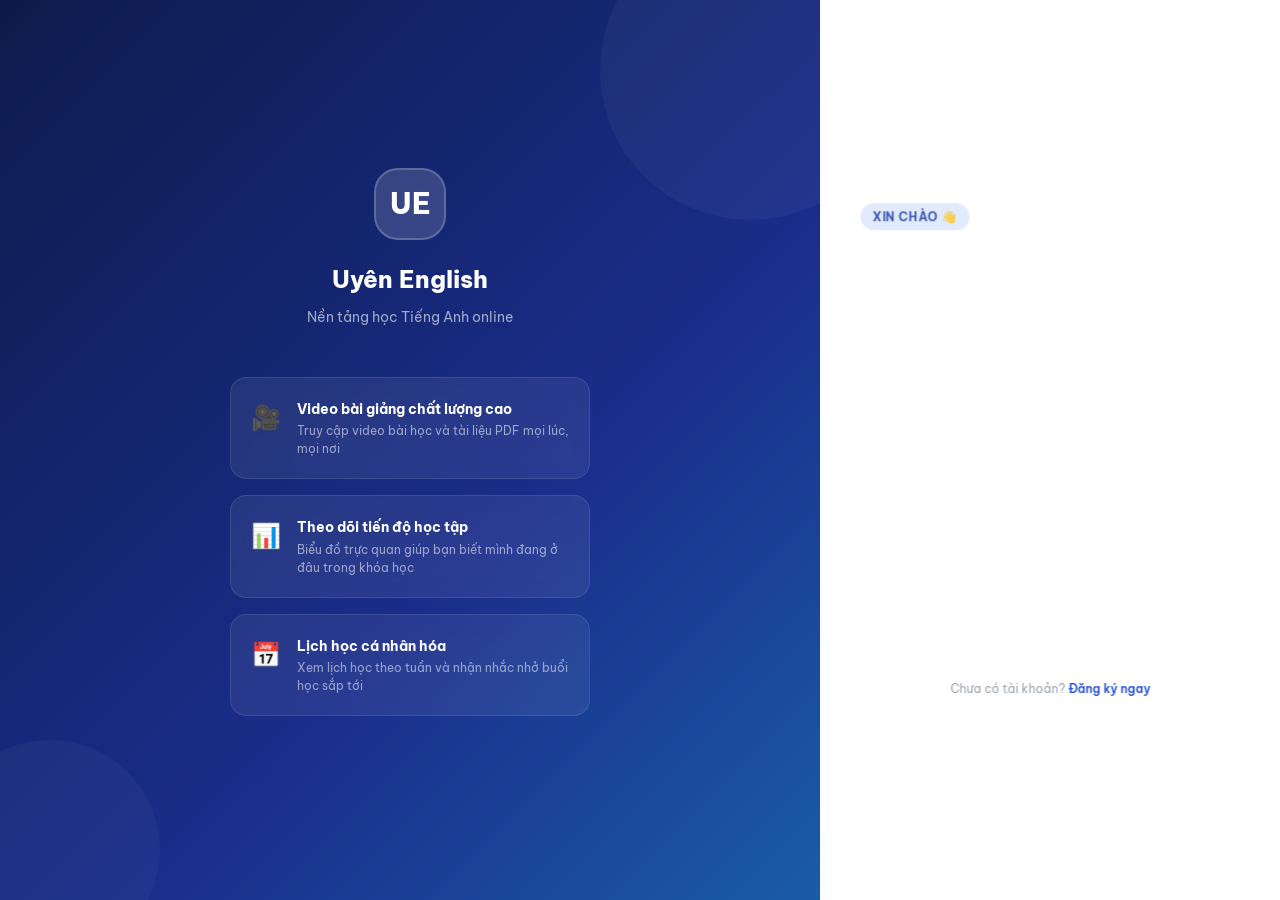
<file: course.html>
<!DOCTYPE html>
<html lang="vi">
<head>
  <meta charset="UTF-8" />
  <meta name="viewport" content="width=device-width, initial-scale=1.0" />
  <title>Khóa Học – Uyên English</title>
  <link rel="icon" type="image/svg+xml" href="favicon.svg" />
  <meta name="description" content="Chi tiết lộ trình học tập, tài liệu và video bài giảng." />
  <link rel="stylesheet" href="css/common.css" />
  <link rel="stylesheet" href="css/course.css" />
  <link rel="stylesheet" href="css/enhancements.css" />
  <!-- GSAP CDN -->
  <script src="https://cdn.jsdelivr.net/npm/gsap@3.12.5/dist/gsap.min.js"></script>
</head>
<body>

<div class="app-layout" style="height:100vh;overflow:hidden">

  <!-- ── App Sidebar (Main Nav) ─────────────────────────────── -->
  <aside class="sidebar" id="mainSidebar">
    <div class="sidebar-logo">
      <div class="sidebar-logo-icon">UE</div>
      <div class="sidebar-logo-text">
        <span class="brand-name">Uyên English</span>
        <span class="brand-sub">Học Tiếng Anh Online</span>
      </div>
    </div>

    <nav class="sidebar-nav">
      <div class="nav-section-title">Chính</div>
      <a href="dashboard.html" class="nav-item">
        <svg viewBox="0 0 24 24" fill="none" stroke="currentColor"><path d="M3 9l9-7 9 7v11a2 2 0 01-2 2H5a2 2 0 01-2-2z"/><polyline points="9 22 9 12 15 12 15 22"/></svg>
        Trang chủ
      </a>
      <a href="course.html" class="nav-item active">
        <svg viewBox="0 0 24 24" fill="none" stroke="currentColor"><path d="M2 3h6a4 4 0 014 4v14a3 3 0 00-3-3H2z"/><path d="M22 3h-6a4 4 0 00-4 4v14a3 3 0 013-3h7z"/></svg>
        Khóa học của tôi
      </a>
    </nav>

    <div class="sidebar-footer">
      <div class="user-card">
        <div class="user-avatar" id="sidebarAvatar">?</div>
        <div class="user-info">
          <div class="user-name" id="sidebarName">Học viên</div>
          <div class="user-role" id="sidebarRole">Đang học</div>
        </div>
      </div>
      <button class="nav-item" id="logoutBtn" style="width:100%;margin-top:var(--space-2);color:rgba(255,80,80,.7)">
        <svg viewBox="0 0 24 24" fill="none" stroke="currentColor"><path d="M9 21H5a2 2 0 01-2-2V5a2 2 0 012-2h4"/><polyline points="16 17 21 12 16 7"/><line x1="21" y1="12" x2="9" y2="12"/></svg>
        Đăng xuất
      </button>
    </div>
  </aside>

  <!-- ── Main Content ──────────────────────────────────────── -->
  <div class="main-content" style="overflow:hidden">

    <!-- Top progress bar -->
    <div class="course-progress-bar" id="courseProgressBar">
      <div class="course-title-bar" id="courseNameBar">Đang tải...</div>
      <div class="course-progress-wrap">
        <div class="course-pct-text" id="coursePctText">0%</div>
        <div class="progress-bar"><div class="progress-fill" id="courseProgressFill" style="width:0%"></div></div>
      </div>
      <button class="btn btn-outline btn-sm" onclick="window.location.href='dashboard.html'">← Quay lại</button>
    </div>

    <!-- Course Layout -->
    <div class="course-layout" style="height:calc(100vh - 60px - 56px)">

      <!-- ── Course TOC Sidebar ──────────────────────────── -->
      <div class="course-sidebar" id="courseSidebar">
        <div class="course-sidebar-header">
          <div class="course-sidebar-title" id="tocTitle">Mục lục khóa học</div>
          <div class="sidebar-progress-info">
            <span id="tocDone">0 / 0 bài</span>
            <span class="sidebar-progress-pct" id="tocPct">0%</span>
          </div>
          <div class="progress-bar" style="height:4px">
            <div class="progress-fill" id="tocProgressFill" style="width:0%"></div>
          </div>
        </div>
        <div class="course-toc" id="courseToc">
          <!-- injected by JS -->
        </div>
      </div>

      <!-- ── Content Area ───────────────────────────────── -->
      <div class="course-content-area" id="contentArea">
        <!-- Topbar -->
        <div class="topbar" style="position:sticky;top:0;z-index:50">
          <button class="topbar-btn" id="tocToggle" aria-label="Toggle TOC">
            <svg viewBox="0 0 24 24" fill="none" stroke="currentColor" stroke-width="2"><line x1="3" y1="6" x2="21" y2="6"/><line x1="3" y1="12" x2="21" y2="12"/><line x1="3" y1="18" x2="21" y2="18"/></svg>
          </button>
          <div class="topbar-title" id="currentFileTitle">Chọn bài học để bắt đầu</div>
          <div class="topbar-actions">
            <button class="topbar-btn" id="prevBtn" title="Bài trước">
              <svg viewBox="0 0 24 24" fill="none" stroke="currentColor" stroke-width="2"><polyline points="15 18 9 12 15 6"/></svg>
            </button>
            <button class="topbar-btn" id="nextBtn" title="Bài tiếp">
              <svg viewBox="0 0 24 24" fill="none" stroke="currentColor" stroke-width="2"><polyline points="9 18 15 12 9 6"/></svg>
            </button>
          </div>
        </div>

        <!-- Content Panel -->
        <div class="content-panel" id="contentPanel" style="padding: 0; display: flex; flex-direction: column; overflow: hidden; height: 100%;">

          <!-- Welcome screen (default) -->
          <div class="welcome-screen" id="welcomeScreen" style="display:block; padding:0; height:100%; text-align:left; overflow-y:auto; background:#fff">
            
            <!-- Banner -->
            <div style="width:100%; height: 260px; background: url('https://images.unsplash.com/photo-1522202176988-66273c2fd55f?ixlib=rb-4.0.3&auto=format&fit=crop&w=1600&q=80') center/cover; position: relative;">
               <div style="position: absolute; inset:0; background: linear-gradient(to top, rgba(0,0,0,0.85) 0%, transparent 100%);"></div>
               <div style="position: absolute; bottom: 0; left: 0; padding: var(--space-6) var(--space-10);">
                  <div class="welcome-title" id="welcomeTitle" style="color: white; text-align: left; margin: 0; font-size: 2rem; letter-spacing: -0.02em;">Đang tải...</div>
                  <p class="welcome-desc" id="welcomeDesc" style="color: rgba(255,255,255,0.85); text-align: left; margin-top: var(--space-2); max-width: 600px; font-size: var(--font-size-sm); line-height: 1.5;"></p>
               </div>
            </div>

            <div style="max-width:1200px; margin: 0 auto; padding: 0 var(--space-10);">
                <!-- Content -->
                <div style="padding: var(--space-6) 0 var(--space-12);">
                  <div class="lesson-list-title" style="text-align: left; display: flex; justify-content: space-between; align-items: center;">
                    <span style="font-size: 1.15rem; font-weight: 800; color: var(--gray-900);">Danh sách bài học</span>
                    <span class="lesson-count-badge" id="totalBadge" style="background: #e0e7ff; color: #3730a3; padding: 6px 14px; border-radius: 20px; font-weight: 700; font-size: 0.75rem;">0 bài</span>
                  </div>
                  <div id="flatLessonList"></div>
                </div>
            </div>
          </div>

          <!-- Active content (hidden until file selected) -->
          <div id="activeContent" style="display:none; padding: var(--space-6) var(--space-8); height: 100%; overflow-y: auto;">
            <div class="file-info-card" id="fileInfoCard">
              <div class="file-info-left">
                <div class="file-info-icon" id="fileInfoIcon"></div>
                <div>
                  <div class="file-info-title" id="fileInfoTitle"></div>
                  <div class="file-info-meta" id="fileInfoMeta"></div>
                </div>
              </div>
              <div style="display:flex;gap:var(--space-3)">
                <span class="badge badge-green" id="completedBadge" style="display:none">✅ Đã hoàn thành</span>
                <a id="driveOpenBtn" href="#" target="_blank" class="btn btn-outline btn-sm">Mở Google Drive ↗</a>
              </div>
            </div>

            <!-- Video viewer -->
            <div class="media-viewer" id="videoViewer" style="display:none">
              <div class="media-viewer-placeholder" id="videoPlaceholder">
                <div class="placeholder-icon">▶️</div>
                <div class="placeholder-text">Nhấn vào bài học để xem video</div>
              </div>
              <iframe
                id="videoFrame"
                allowfullscreen
                allow="autoplay; encrypted-media"
                style="display:none"
              ></iframe>
            </div>

            <!-- PDF viewer -->
            <div class="pdf-viewer" id="pdfViewer" style="display:none">
              <iframe id="pdfFrame" allowfullscreen></iframe>
            </div>

            <!-- Lesson nav -->
            <div class="lesson-nav">
              <button class="btn btn-outline" id="prevFileBtn">← Bài trước</button>
              <div class="lesson-nav-current" id="lessonNavCurrent"></div>
              <button class="btn btn-primary" id="nextFileBtn">Bài tiếp →</button>
            </div>
          </div>

        </div><!-- end content-panel -->
      </div><!-- end course-content-area -->

    </div><!-- end course-layout -->
  </div><!-- end main-content -->
</div><!-- end app-layout -->

<!-- Toast -->
<div class="toast-container" id="toastContainer"></div>

<script>
// ============================================================
//  course.js – inline
//  Reads course structure directly from course-data.json
// ============================================================

// ── Auth Guard ────────────────────────────────────────────────
const rawUser = localStorage.getItem('ue_user') || sessionStorage.getItem('ue_user');
if (!rawUser) { window.location.href = 'login.html'; }
const currentUser = JSON.parse(rawUser);

const avt = currentUser.avatar || currentUser.name.charAt(0);
if (avt.includes('.jpg') || avt.includes('.png')) {
  document.getElementById('sidebarAvatar').innerHTML = `<img src="${avt}" style="width:100%;height:100%;object-fit:cover;object-position:top;border-radius:50%">`;
  document.getElementById('sidebarAvatar').style.background = 'transparent';
} else {
  document.getElementById('sidebarAvatar').textContent = avt;
}
document.getElementById('sidebarName').textContent = currentUser.name;
document.getElementById('sidebarRole').textContent =
  currentUser.role === 'admin' ? '👑 Admin' : '🎓 Học viên';

document.getElementById('logoutBtn').addEventListener('click', () => {
  localStorage.removeItem('ue_user');
  sessionStorage.removeItem('ue_user');
  window.location.href = 'login.html';
});

// ── State ─────────────────────────────────────────────────────
let courseData = null;
let allFiles   = [];   // flat list of all files in order
let currentFileIndex = -1;
let completedSet = new Set();
const COURSE_ID = new URLSearchParams(location.search).get('id') || 'english-basic';
const PROGRESS_KEY = `ue_progress_${COURSE_ID}`;

// ── Load & Render ─────────────────────────────────────────────
async function loadCourseData() {
  let allCourses = [];
  
  if (currentUser.role === 'admin') {
    try {
      const usersRes = await fetch('data/users.json');
      const usersData = await usersRes.json();
      const students = usersData.users.filter(u => u.role !== 'admin');
      
      for (const student of students) {
        try {
          const res = await fetch(`data/course-data-${student.id}.json`);
          const studentCourses = await res.json();
          allCourses = allCourses.concat(studentCourses);
        } catch(e) {}
      }
    } catch(err) {}
  } else {
    try {
      const res = await fetch(`data/course-data-${currentUser.id}.json`);
      allCourses = await res.json();
    } catch (err) {
      console.warn('Local fetch failed, using fallback data:', err);
    }
  }

  try {
    courseData = allCourses.find(c => c.course_id === COURSE_ID);

    if (!courseData) {
      document.getElementById('welcomeTitle').textContent = 'Không tìm thấy khóa học';
      document.getElementById('welcomeDesc').textContent = 'ID khóa học không hợp lệ.';
      return;
    }

    // Load progress
    completedSet = new Set(JSON.parse(localStorage.getItem(PROGRESS_KEY) || '[]'));

    // Build flat file list
    allFiles = [];
    courseData.weeks.forEach((w, wi) => {
      w.sessions.forEach((s, si) => {
        s.files.forEach((f, fi) => {
          allFiles.push({ ...f, weekIndex: wi, sessionIndex: si, fileIndex: fi,
                          weekName: w.name, sessionName: s.name });
        });
      });
    });

    // Update top bar
    document.getElementById('courseNameBar').textContent = courseData.title;
    document.getElementById('welcomeTitle').textContent = courseData.title;
    document.getElementById('welcomeDesc').textContent =
      `${courseData.subtitle} · Chọn bài học bên trái để bắt đầu.`;
    document.getElementById('totalBadge').textContent = `${allFiles.length} bài`;

    // Render TOC
    renderTOC();
    updateProgress();
    renderFlatList();

  } catch (err) {
    console.error('Failed to load course:', err);
    document.getElementById('welcomeTitle').textContent = 'Lỗi tải dữ liệu';
    document.getElementById('welcomeDesc').textContent = 'Không thể đọc file course-data.json. Hãy kiểm tra lại.';
  }
}

// ── Render TOC ────────────────────────────────────────────────
function renderTOC() {
  const toc = document.getElementById('courseToc');
  toc.innerHTML = '';
  document.getElementById('tocTitle').textContent = courseData.title;

  let fileGlobalIdx = 0;

  courseData.weeks.forEach((week, wi) => {
    const weekCompleted = week.sessions.every(s =>
      s.files.every(f => completedSet.has(f.file_id))
    );

    const weekEl = document.createElement('div');
    weekEl.className = 'week-group';

    const weekHeader = document.createElement('div');
    weekHeader.className = 'week-header';
    weekHeader.dataset.weekIndex = wi;

    const totalInWeek = week.sessions.reduce((s, ss) => s + ss.files.length, 0);
    const doneInWeek  = week.sessions.reduce((s, ss) =>
      s + ss.files.filter(f => completedSet.has(f.file_id)).length, 0);

    weekHeader.innerHTML = `
      <svg class="week-chevron open" viewBox="0 0 24 24" fill="none" stroke="currentColor" stroke-width="2.5"><polyline points="9 18 15 12 9 6"/></svg>
      <span class="week-header-title">${week.name}</span>
      <span class="week-count">${doneInWeek}/${totalInWeek}</span>
    `;

    const weekBody = document.createElement('div');
    weekBody.className = 'week-body';
    weekBody.id = `week-body-${wi}`;

    weekHeader.addEventListener('click', () => {
      const chevron = weekHeader.querySelector('.week-chevron');
      const isOpen = chevron.classList.contains('open');
      weekBody.style.maxHeight = isOpen ? '0' : weekBody.scrollHeight + 'px';
      chevron.classList.toggle('open', !isOpen);
    });

    week.sessions.forEach((session, si) => {
      const sessionEl = document.createElement('div');
      sessionEl.className = 'session-group';

      const sessCompleted = session.files.every(f => completedSet.has(f.file_id));

      const sessHeader = document.createElement('div');
      sessHeader.className = 'session-header';
      sessHeader.innerHTML = `
        <svg class="session-chevron open" viewBox="0 0 24 24" fill="none" stroke="currentColor" stroke-width="2.5"><polyline points="9 18 15 12 9 6"/></svg>
        <span class="session-icon">📋</span>
        <span class="session-header-title">${session.name}</span>
      `;

      const sessBody = document.createElement('div');
      sessBody.className = 'session-body';
      sessBody.id = `sess-body-${wi}-${si}`;

      sessHeader.addEventListener('click', () => {
        const chevron = sessHeader.querySelector('.session-chevron');
        const isOpen = chevron.classList.contains('open');
        sessBody.style.maxHeight = isOpen ? '0' : sessBody.scrollHeight + 'px';
        chevron.classList.toggle('open', !isOpen);
      });

      session.files.forEach((file, fi) => {
        const gIdx = fileGlobalIdx++;
        const isDone = completedSet.has(file.file_id);

        const fileEl = document.createElement('div');
        fileEl.className = 'file-item';
        fileEl.dataset.globalIndex = gIdx;
        fileEl.id = `file-item-${file.file_id}`;

        const typeInfo = getFileTypeInfo(file.type);

        fileEl.innerHTML = `
          <div class="file-type-icon file-type-${file.type}" title="${typeInfo.label}">${typeInfo.icon}</div>
          <div class="file-info">
            <div class="file-name">${file.name}</div>
            <div class="file-meta">${typeInfo.label}${file.size ? ' · ' + file.size : ''}</div>
          </div>
          <div class="file-status ${isDone ? 'completed' : 'pending'}" id="status-${file.file_id}"></div>
        `;

        fileEl.addEventListener('click', () => openFile(gIdx));
        sessBody.appendChild(fileEl);
      });

      sessHeader.click; // expanded by default
      sessionEl.appendChild(sessHeader);
      sessionEl.appendChild(sessBody);
      weekBody.appendChild(sessionEl);
    });

    // Open all by default – set max-height after appending
    weekEl.appendChild(weekHeader);
    weekEl.appendChild(weekBody);
    toc.appendChild(weekEl);

    // Init heights
    requestAnimationFrame(() => {
      weekBody.style.maxHeight = weekBody.scrollHeight + 'px';
      weekBody.querySelectorAll('.session-body').forEach(sb => {
        sb.style.maxHeight = sb.scrollHeight + 'px';
      });
    });
  });
}

function getFileTypeInfo(type) {
  switch(type) {
    case 'video': return { icon: '▶', label: 'Video bài giảng' };
    case 'pdf':   return { icon: '📄', label: 'Tài liệu PDF' };
    case 'doc':   return { icon: '📝', label: 'Tài liệu Word' };
    default:      return { icon: '📎', label: 'Tài liệu' };
  }
}

// ── Render Flat List on Welcome Screen ───────────────────────
function renderFlatList() {
  const container = document.getElementById('flatLessonList');
  container.innerHTML = '';
  container.style.cssText = `
    background: #fff;
    border-radius: var(--radius-xl);
    box-shadow: 0 4px 20px rgba(0,0,0,0.04);
    border: 1px solid var(--gray-200);
    overflow: hidden;
    margin-top: var(--space-6);
  `;

  courseData.weeks.forEach((w, wi) => {
    const weekEl = document.createElement('div');
    if (wi < courseData.weeks.length - 1) {
      weekEl.style.borderBottom = '1px solid var(--gray-100)';
    }

    const weekHeader = document.createElement('div');
    weekHeader.style.cssText = `
      background: #f8fafc;
      padding: var(--space-4) var(--space-5);
      font-size: var(--font-size-sm);
      font-weight: 700;
      color: var(--primary-700);
      text-transform: uppercase;
      letter-spacing: 0.02em;
      display: flex;
      align-items: center;
      gap: var(--space-3);
    `;
    weekHeader.innerHTML = `
      <svg viewBox="0 0 24 24" fill="none" stroke="currentColor" stroke-width="2.5" style="width:16px;height:16px;transform:rotate(90deg)"><polyline points="9 18 15 12 9 6"/></svg>
      ${w.name}
    `;

    const weekBody = document.createElement('div');
    weekBody.style.cssText = `padding: var(--space-5) var(--space-5); background: #fff;`;

    w.sessions.forEach((s, si) => {
      const sessEl = document.createElement('div');
      sessEl.style.cssText = `
        border: 1px solid var(--primary-100);
        border-radius: var(--radius-lg);
        margin-bottom: var(--space-4);
        overflow: hidden;
      `;
      if (si === w.sessions.length - 1) sessEl.style.marginBottom = '0';

      const sessHeader = document.createElement('div');
      sessHeader.style.cssText = `
        background: #f0f7ff;
        padding: var(--space-3) var(--space-4);
        font-size: var(--font-size-xs);
        font-weight: 700;
        color: var(--primary-800);
        display: flex;
        align-items: center;
        gap: var(--space-2);
        border-bottom: 1px solid var(--primary-100);
      `;
      sessHeader.innerHTML = `<span style="color:var(--primary-500);font-size:1.1rem;line-height:0">▾</span> ${s.name}`;

      const sessBody = document.createElement('div');
      sessBody.style.cssText = `padding: var(--space-2);`;

      s.files.forEach((f, fi) => {
        const globalIdx = allFiles.findIndex(af => af.file_id === f.file_id);
        const done = completedSet.has(f.file_id);
        const ti = getFileTypeInfo(f.type);

        const row = document.createElement('div');
        row.style.cssText = `
          display: flex;
          align-items: center;
          gap: var(--space-3);
          padding: var(--space-3) var(--space-4);
          border-radius: var(--radius-md);
          cursor: pointer;
          transition: all var(--transition-fast);
          margin-bottom: 2px;
        `;
        row.innerHTML = `
          <div style="width:20px;height:20px;border-radius:50%;flex-shrink:0;display:flex;align-items:center;justify-content:center;font-size:.7rem;
            ${done ? 'background:var(--success-500);color:#fff' : 'border:2px solid var(--gray-300);color:transparent'}">
            ${done ? '✓' : ''}
          </div>
          <div style="font-weight:700;font-size:.65rem;color:var(--success-600);white-space:nowrap">[${ti.label}]</div>
          <div style="flex:1;font-size:var(--font-size-sm);font-weight:600;color:var(--gray-700)">${f.name}</div>
          <div class="arrow-btn" style="width:28px;height:28px;border-radius:var(--radius-sm);background:var(--gray-50);border:1px solid var(--gray-200);display:flex;align-items:center;justify-content:center;color:var(--gray-500);transition:all var(--transition-fast)">
            <svg viewBox="0 0 24 24" fill="none" stroke="currentColor" stroke-width="2.5" style="width:14px;height:14px"><line x1="7" y1="17" x2="17" y2="7"/><polyline points="7 7 17 7 17 17"/></svg>
          </div>
        `;
        row.addEventListener('mouseenter', () => { 
          row.style.background = 'var(--primary-50)'; 
          const btn = row.querySelector('.arrow-btn');
          btn.style.background = 'var(--primary-500)';
          btn.style.color = '#fff';
          btn.style.borderColor = 'var(--primary-500)';
        });
        row.addEventListener('mouseleave', () => { 
          row.style.background = ''; 
          const btn = row.querySelector('.arrow-btn');
          btn.style.background = 'var(--gray-50)';
          btn.style.color = 'var(--gray-500)';
          btn.style.borderColor = 'var(--gray-200)';
        });
        row.addEventListener('click', () => openFile(globalIdx));
        sessBody.appendChild(row);
      });

      sessEl.appendChild(sessHeader);
      sessEl.appendChild(sessBody);
      weekBody.appendChild(sessEl);
    });

    weekEl.appendChild(weekHeader);
    weekEl.appendChild(weekBody);
    container.appendChild(weekEl);
  });
}

// ── Open a File ───────────────────────────────────────────────
function openFile(globalIdx) {
  if (globalIdx < 0 || globalIdx >= allFiles.length) return;
  currentFileIndex = globalIdx;

  const file = allFiles[globalIdx];

  // Mark completed
  markCompleted(file.file_id);

  // Switch view with GSAP crossfade
  document.getElementById('welcomeScreen').style.display = 'none';
  document.getElementById('activeContent').style.display = 'block';
  if (typeof window.animateContentIn === 'function') window.animateContentIn();
  if (typeof window.animateNavTransition === 'function') {
    window.animateNavTransition(globalIdx > (currentFileIndex || 0) ? 1 : -1);
  }

  // Highlight TOC item
  document.querySelectorAll('.file-item').forEach(el => el.classList.remove('active'));
  const tocItem = document.getElementById(`file-item-${file.file_id}`);
  if (tocItem) {
    tocItem.classList.add('active');
    tocItem.scrollIntoView({ block: 'nearest', behavior: 'smooth' });
  }

  // Update header
  document.getElementById('currentFileTitle').textContent = file.name;

  // File info card
  const ti = getFileTypeInfo(file.type);
  document.getElementById('fileInfoIcon').textContent = ti.icon;
  document.getElementById('fileInfoIcon').className = `file-info-icon file-type-icon file-type-${file.type}`;
  document.getElementById('fileInfoTitle').textContent = file.name;
  document.getElementById('fileInfoMeta').textContent =
    `${ti.label}${file.size ? ' · ' + file.size : ''} · ${file.weekName} · ${file.sessionName}`;
  document.getElementById('completedBadge').style.display = completedSet.has(file.file_id) ? 'inline-flex' : 'none';

  // Drive link
  const driveUrl = `https://drive.google.com/file/d/${file.drive_id}/view`;
  document.getElementById('driveOpenBtn').href = driveUrl;

  // Render media
  renderMedia(file);

  // Nav
  document.getElementById('lessonNavCurrent').textContent =
    `Bài ${globalIdx + 1} / ${allFiles.length}`;
  document.getElementById('prevFileBtn').disabled = globalIdx === 0;
  document.getElementById('nextFileBtn').disabled = globalIdx === allFiles.length - 1;
  document.getElementById('prevBtn').disabled = globalIdx === 0;
  document.getElementById('nextBtn').disabled = globalIdx === allFiles.length - 1;
}

function renderMedia(file) {
  const videoViewer = document.getElementById('videoViewer');
  const pdfViewer   = document.getElementById('pdfViewer');
  const videoFrame  = document.getElementById('videoFrame');
  const pdfFrame    = document.getElementById('pdfFrame');

  videoViewer.style.display = 'none';
  pdfViewer.style.display   = 'none';
  videoFrame.style.display  = 'none';
  videoFrame.src = '';
  pdfFrame.src   = '';

  if (file.type === 'video') {
    videoViewer.style.display = 'block';
    // Google Drive embed URL for video
    const embedUrl = `https://drive.google.com/file/d/${file.drive_id}/preview`;
    videoFrame.src = embedUrl;
    videoFrame.style.display = 'block';
    document.getElementById('videoPlaceholder').style.display = 'none';
  } else if (file.type === 'pdf' || file.type === 'doc') {
    pdfViewer.style.display = 'block';
    // Google Drive preview for docs/pdf
    const embedUrl = `https://drive.google.com/file/d/${file.drive_id}/preview`;
    pdfFrame.src = embedUrl;
  }
}

// ── Mark Completed ────────────────────────────────────────────
function markCompleted(fileId) {
  if (completedSet.has(fileId)) return;
  completedSet.add(fileId);
  localStorage.setItem(PROGRESS_KEY, JSON.stringify([...completedSet]));

  // Update status icon in TOC
  const statusEl = document.getElementById(`status-${fileId}`);
  if (statusEl) {
    statusEl.classList.remove('pending');
    statusEl.classList.add('completed');
  }

  updateProgress();
  // GSAP tick animation
  if (typeof window.animateCompletedTick === 'function') window.animateCompletedTick(fileId);
  showToast('success', '✅ Đã ghi nhận hoàn thành bài học!');
}

// ── Update Progress ───────────────────────────────────────────
function updateProgress() {
  const total = allFiles.length;
  const done  = completedSet.size;
  const pct   = total > 0 ? Math.round((done / total) * 100) : 0;

  // GSAP animate progress bars
  if (typeof window.animateProgressBar === 'function') window.animateProgressBar(pct);
  else {
    document.getElementById('courseProgressFill').style.width = pct + '%';
    document.getElementById('coursePctText').textContent = pct + '%';
    document.getElementById('tocProgressFill').style.width = pct + '%';
  }
  document.getElementById('tocDone').textContent = `${done} / ${total} bài`;
  document.getElementById('tocPct').textContent = pct + '%';

  // Update week counts in TOC headers
  if (courseData) {
    courseData.weeks.forEach((w, wi) => {
      const totalInWeek = w.sessions.reduce((s, ss) => s + ss.files.length, 0);
      const doneInWeek  = w.sessions.reduce((s, ss) =>
        s + ss.files.filter(f => completedSet.has(f.file_id)).length, 0);
      const countEl = document.querySelector(`[data-week-index="${wi}"] .week-count`);
      if (countEl) countEl.textContent = `${doneInWeek}/${totalInWeek}`;
    });
  }
}

// ── Navigation ────────────────────────────────────────────────
document.getElementById('nextBtn').addEventListener('click', () => openFile(currentFileIndex + 1));
document.getElementById('prevBtn').addEventListener('click', () => openFile(currentFileIndex - 1));
document.getElementById('nextFileBtn').addEventListener('click', () => openFile(currentFileIndex + 1));
document.getElementById('prevFileBtn').addEventListener('click', () => openFile(currentFileIndex - 1));

// ── TOC Toggle (GSAP-powered) ─────────────────────────────────
let tocOpen = true;
document.getElementById('tocToggle').addEventListener('click', () => {
  tocOpen = !tocOpen;
  if (typeof window.toggleTOCAnimation === 'function') {
    window.toggleTOCAnimation(tocOpen);
  } else {
    const sidebar = document.getElementById('courseSidebar');
    sidebar.style.width = tocOpen ? '320px' : '0';
  }
});

// ── Toast ─────────────────────────────────────────────────────
function showToast(type, msg) {
  const tc = document.getElementById('toastContainer');
  const t = document.createElement('div');
  t.className = `toast ${type}`;
  t.innerHTML = `<span>${type==='success'?'✅':'ℹ️'}</span><span class="toast-msg">${msg}</span>`;
  tc.appendChild(t);
  setTimeout(() => t.remove(), 3000);
}

// ── Init ──────────────────────────────────────────────────────
async function runInit() {
  await loadCourseData();
  // Animate TOC after render
  if (typeof window.animateTOC === 'function') window.animateTOC();
}
runInit();
</script>

<!-- GSAP Course Animations -->
<script src="js/gsap-course.js"></script>

</body>
</html>
</file>
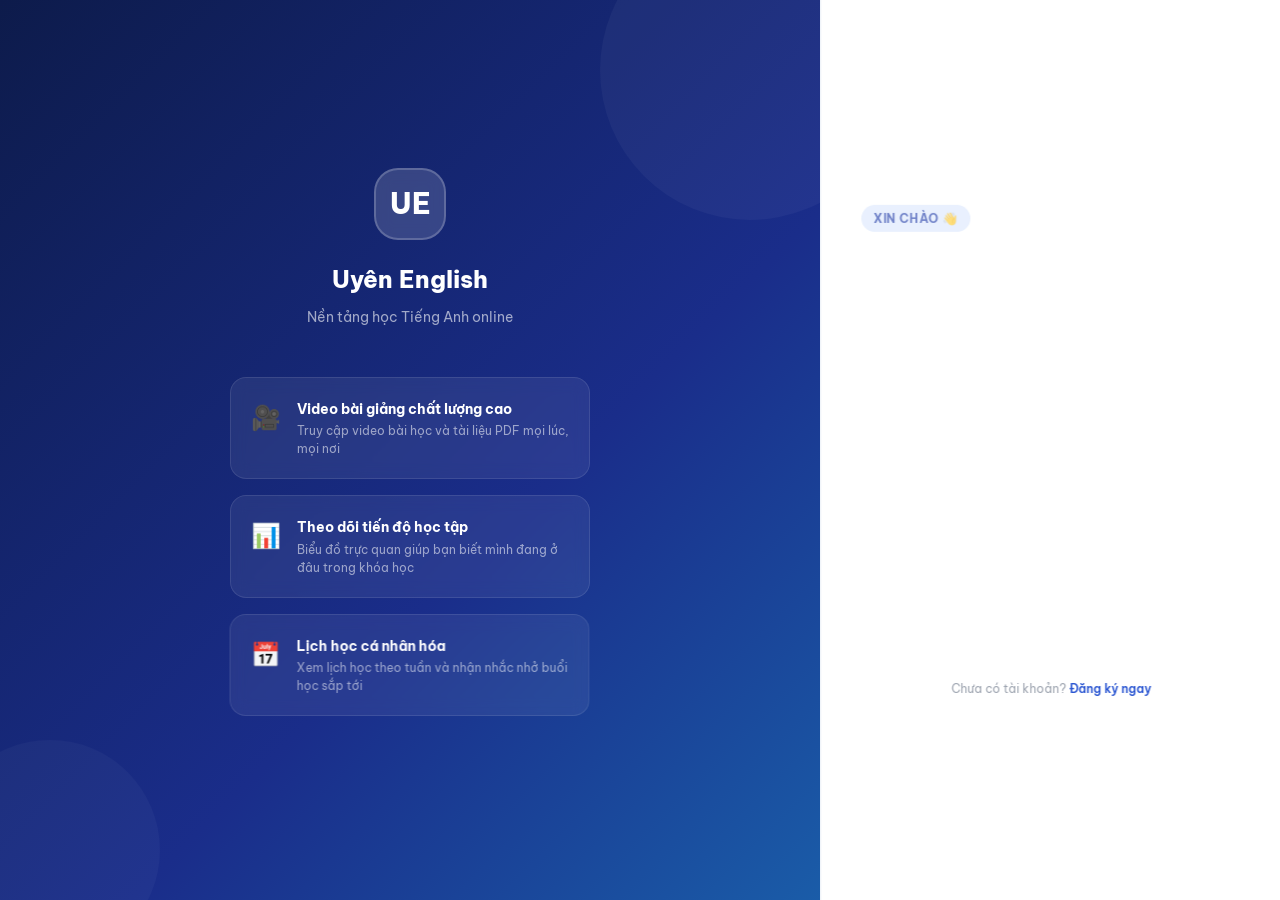
<file: login.html>
<!DOCTYPE html>
<html lang="vi">
<head>
  <meta charset="UTF-8" />
  <meta name="viewport" content="width=device-width, initial-scale=1.0" />
  <title>Đăng nhập – Uyên English</title>
  <link rel="icon" type="image/svg+xml" href="favicon.svg" />
  <meta name="description" content="Đăng nhập vào hệ thống học Tiếng Anh cùng Cô Nhã Uyên." />
  <link rel="stylesheet" href="css/common.css" />
  <link rel="stylesheet" href="css/enhancements.css" />
  <!-- GSAP CDN -->
  <script src="https://cdn.jsdelivr.net/npm/gsap@3.12.5/dist/gsap.min.js"></script>
  <style>
    body {
      min-height: 100vh;
      display: flex;
      align-items: stretch;
      background: var(--bg-page);
    }

    /* ── Left Panel ─────────────────────────────────────── */
    .login-left {
      flex: 1;
      background: linear-gradient(135deg, var(--primary-900) 0%, var(--primary-700) 60%, #1a5ca8 100%);
      display: flex;
      flex-direction: column;
      align-items: center;
      justify-content: center;
      padding: var(--space-12);
      position: relative;
      overflow: hidden;
    }

    .login-left::before {
      content: '';
      position: absolute;
      top: -80px; right: -80px;
      width: 300px; height: 300px;
      border-radius: 50%;
      background: rgba(255,255,255,.04);
    }

    .login-left::after {
      content: '';
      position: absolute;
      bottom: -60px; left: -60px;
      width: 220px; height: 220px;
      border-radius: 50%;
      background: rgba(255,255,255,.03);
    }

    .login-brand {
      position: relative; z-index: 1;
      text-align: center;
      margin-bottom: var(--space-12);
    }

    .login-brand-icon {
      width: 72px; height: 72px;
      background: rgba(255,255,255,.15);
      border: 2px solid rgba(255,255,255,.2);
      border-radius: var(--radius-2xl);
      display: flex; align-items: center; justify-content: center;
      font-size: 1.8rem; font-weight: 800; color: #fff;
      margin: 0 auto var(--space-5);
      backdrop-filter: blur(8px);
    }

    .login-brand-name {
      font-size: var(--font-size-2xl);
      font-weight: 800;
      color: #fff;
      margin-bottom: var(--space-2);
    }

    .login-brand-sub {
      font-size: var(--font-size-sm);
      color: rgba(255,255,255,.6);
    }

    .login-feature-list {
      position: relative; z-index: 1;
      width: 100%;
      max-width: 360px;
    }

    .login-feature-item {
      display: flex;
      align-items: flex-start;
      gap: var(--space-4);
      padding: var(--space-5);
      background: rgba(255,255,255,.07);
      border: 1px solid rgba(255,255,255,.1);
      border-radius: var(--radius-xl);
      margin-bottom: var(--space-4);
      backdrop-filter: blur(8px);
      transition: all var(--transition-base);
    }

    .login-feature-item:hover {
      background: rgba(255,255,255,.12);
      transform: translateX(4px);
    }

    .login-feature-icon {
      font-size: 1.5rem;
      flex-shrink: 0;
    }

    .login-feature-text .ft-title {
      font-size: var(--font-size-sm);
      font-weight: 700;
      color: #fff;
      margin-bottom: 2px;
    }

    .login-feature-text .ft-desc {
      font-size: var(--font-size-xs);
      color: rgba(255,255,255,.55);
      line-height: 1.5;
    }

    /* ── Right Panel ────────────────────────────────────── */
    .login-right {
      width: 460px;
      flex-shrink: 0;
      display: flex;
      align-items: center;
      justify-content: center;
      padding: var(--space-10);
      background: #fff;
    }

    .login-form-wrap {
      width: 100%;
      max-width: 380px;
    }

    .login-header {
      margin-bottom: var(--space-8);
    }

    .login-header-tag {
      display: inline-block;
      background: var(--primary-100);
      color: var(--primary-600);
      font-size: var(--font-size-xs);
      font-weight: 700;
      padding: var(--space-1) var(--space-3);
      border-radius: var(--radius-full);
      margin-bottom: var(--space-4);
      letter-spacing: .05em;
      text-transform: uppercase;
    }

    .login-title {
      font-size: var(--font-size-2xl);
      font-weight: 800;
      color: var(--gray-900);
      margin-bottom: var(--space-2);
    }

    .login-subtitle {
      font-size: var(--font-size-sm);
      color: var(--gray-500);
    }

    /* Input with icon */
    .input-group {
      position: relative;
      margin-bottom: var(--space-5);
    }

    .input-icon {
      position: absolute;
      left: var(--space-4);
      top: 50%;
      transform: translateY(-50%);
      font-size: 1rem;
      color: var(--gray-400);
      pointer-events: none;
    }

    .input-group .form-input {
      padding-left: calc(var(--space-4) + 1.5rem + var(--space-2));
    }

    .password-toggle {
      position: absolute;
      right: var(--space-4);
      top: 50%;
      transform: translateY(-50%);
      background: none;
      border: none;
      color: var(--gray-400);
      cursor: pointer;
      font-size: 0.9rem;
      padding: 0;
      transition: color var(--transition-fast);
    }

    .password-toggle:hover { color: var(--primary-500); }

    .login-options {
      display: flex;
      align-items: center;
      justify-content: space-between;
      margin-bottom: var(--space-6);
    }

    .remember-me {
      display: flex;
      align-items: center;
      gap: var(--space-2);
      font-size: var(--font-size-sm);
      color: var(--gray-600);
      cursor: pointer;
    }

    .remember-me input[type="checkbox"] {
      width: 16px; height: 16px;
      accent-color: var(--primary-500);
    }

    .forgot-link {
      font-size: var(--font-size-sm);
      color: var(--primary-500);
      font-weight: 500;
      transition: color var(--transition-fast);
    }

    .forgot-link:hover { color: var(--primary-700); }

    .btn-login {
      width: 100%;
      padding: var(--space-4);
      background: linear-gradient(135deg, var(--primary-500), var(--primary-600));
      color: #fff;
      font-size: var(--font-size-base);
      font-weight: 700;
      border-radius: var(--radius-xl);
      border: none;
      cursor: pointer;
      transition: all var(--transition-base);
      box-shadow: 0 6px 20px rgba(36,81,209,.3);
    }

    .btn-login:hover {
      transform: translateY(-2px);
      box-shadow: 0 10px 28px rgba(36,81,209,.4);
    }

    .btn-login:disabled {
      opacity: 0.7;
      cursor: not-allowed;
      transform: none;
    }

    .login-error {
      background: #fee2e2;
      border: 1px solid #fecaca;
      border-radius: var(--radius-lg);
      padding: var(--space-3) var(--space-4);
      font-size: var(--font-size-sm);
      color: #dc2626;
      margin-bottom: var(--space-4);
      display: none;
      align-items: center;
      gap: var(--space-2);
    }

    .login-footer-note {
      margin-top: var(--space-6);
      text-align: center;
      font-size: var(--font-size-xs);
      color: var(--gray-400);
    }

    .login-footer-note a {
      color: var(--primary-500);
      font-weight: 600;
    }

    .demo-accounts {
      margin-top: var(--space-6);
      background: var(--gray-50);
      border: 1px solid var(--gray-200);
      border-radius: var(--radius-lg);
      padding: var(--space-4);
    }

    .demo-title {
      font-size: var(--font-size-xs);
      font-weight: 700;
      color: var(--gray-500);
      text-transform: uppercase;
      letter-spacing: .06em;
      margin-bottom: var(--space-3);
    }

    .demo-item {
      display: flex;
      justify-content: space-between;
      align-items: center;
      padding: var(--space-2) var(--space-3);
      background: #fff;
      border-radius: var(--radius-md);
      border: 1px solid var(--gray-200);
      margin-bottom: var(--space-2);
      cursor: pointer;
      transition: all var(--transition-fast);
    }

    .demo-item:last-child { margin-bottom: 0; }

    .demo-item:hover {
      background: var(--primary-50);
      border-color: var(--primary-200);
    }

    .demo-email { font-size: var(--font-size-xs); font-weight: 600; color: var(--gray-700); }
    .demo-role { font-size: 0.65rem; color: var(--gray-400); }
    .demo-use {
      font-size: 0.65rem;
      font-weight: 600;
      color: var(--primary-500);
    }

    /* Responsive */
    @media (max-width: 900px) {
      .login-left { display: none; }
      .login-right { width: 100%; }
    }
  </style>
</head>
<body>

<!-- ── Left Panel ─────────────────────────────────────────── -->
<div class="login-left">
  <div class="login-brand">
    <div class="login-brand-icon">UE</div>
    <div class="login-brand-name">Uyên English</div>
    <div class="login-brand-sub">Nền tảng học Tiếng Anh online</div>
  </div>

  <div class="login-feature-list">
    <div class="login-feature-item">
      <div class="login-feature-icon">🎥</div>
      <div class="login-feature-text">
        <div class="ft-title">Video bài giảng chất lượng cao</div>
        <div class="ft-desc">Truy cập video bài học và tài liệu PDF mọi lúc, mọi nơi</div>
      </div>
    </div>
    <div class="login-feature-item">
      <div class="login-feature-icon">📊</div>
      <div class="login-feature-text">
        <div class="ft-title">Theo dõi tiến độ học tập</div>
        <div class="ft-desc">Biểu đồ trực quan giúp bạn biết mình đang ở đâu trong khóa học</div>
      </div>
    </div>
    <div class="login-feature-item">
      <div class="login-feature-icon">📅</div>
      <div class="login-feature-text">
        <div class="ft-title">Lịch học cá nhân hóa</div>
        <div class="ft-desc">Xem lịch học theo tuần và nhận nhắc nhở buổi học sắp tới</div>
      </div>
    </div>
  </div>
</div>

<!-- ── Right Panel ─────────────────────────────────────────── -->
<div class="login-right">
  <div class="login-form-wrap">
    <div class="login-header">
      <div class="login-header-tag">Xin chào 👋</div>
      <h1 class="login-title">Đăng nhập</h1>
      <p class="login-subtitle">Tài khoản của bạn do Cô Uyên cấp sau khi đăng ký khóa học.</p>
    </div>

    <!-- Error message -->
    <div class="login-error" id="loginError">
      <span>⚠️</span>
      <span id="loginErrorMsg">Email hoặc mật khẩu không đúng. Vui lòng thử lại.</span>
    </div>

    <!-- Form -->
    <form id="loginForm">
      <div class="form-group">
        <label class="form-label" for="loginEmail">Email</label>
        <div class="input-group">
          <span class="input-icon">✉️</span>
          <input
            type="email"
            id="loginEmail"
            class="form-input"
            placeholder="email@gmail.com"
            autocomplete="email"
            required
          />
        </div>
      </div>

      <div class="form-group">
        <label class="form-label" for="loginPassword">Mật khẩu</label>
        <div class="input-group">
          <span class="input-icon">🔒</span>
          <input
            type="password"
            id="loginPassword"
            class="form-input"
            placeholder="Nhập mật khẩu"
            autocomplete="current-password"
            required
          />
          <button type="button" class="password-toggle" id="pwToggle" aria-label="Hiển thị mật khẩu">👁️</button>
        </div>
      </div>

      <div class="login-options">
        <label class="remember-me">
          <input type="checkbox" id="rememberMe" />
          Ghi nhớ đăng nhập
        </label>
        <a href="#" class="forgot-link">Quên mật khẩu?</a>
      </div>

      <button type="submit" class="btn-login" id="loginBtn">
        Đăng nhập →
      </button>
    </form>

    <div class="login-footer-note">
      Chưa có tài khoản? <a href="index.html#register">Đăng ký ngay</a>
    </div>
  </div>
</div>

<script>
// ── Password Toggle ───────────────────────────────────────────
document.getElementById('pwToggle').addEventListener('click', function() {
  const pwInput = document.getElementById('loginPassword');
  if (pwInput.type === 'password') {
    pwInput.type = 'text';
    this.textContent = '🙈';
  } else {
    pwInput.type = 'password';
    this.textContent = '👁️';
  }
});

// ── Login Logic ───────────────────────────────────────────────
document.getElementById('loginForm').addEventListener('submit', async function(e) {
  e.preventDefault();
  const btn = document.getElementById('loginBtn');
  const errorEl = document.getElementById('loginError');
  const errorMsg = document.getElementById('loginErrorMsg');

  btn.textContent = 'Đang xác thực...';
  btn.disabled = true;
  errorEl.style.display = 'none';

  const email = document.getElementById('loginEmail').value.trim().toLowerCase();
  const password = document.getElementById('loginPassword').value;
  const remember = document.getElementById('rememberMe').checked;

  try {
    // Fetch user list from admin-managed JSON
    const response = await fetch('data/users.json');
    if (!response.ok) throw new Error('Không thể tải dữ liệu người dùng.');
    const data = await response.json();

    const user = data.users.find(u =>
      u.email.toLowerCase() === email && u.password === password
    );

    if (!user) {
      errorMsg.textContent = 'Email hoặc mật khẩu không đúng. Vui lòng thử lại.';
      errorEl.style.display = 'flex';
      btn.textContent = 'Đăng nhập →';
      btn.disabled = false;
      // GSAP shake animation
      if (typeof window.shakeError === 'function') window.shakeError();
      return;
    }

    // Save session
    const sessionUser = {
      id: user.id,
      name: user.name,
      email: user.email,
      avatar: user.avatar,
      role: user.role || 'student',
      courses: user.courses,
      enrolledDate: user.enrolledDate || ''
    };

    if (remember) {
      localStorage.setItem('ue_user', JSON.stringify(sessionUser));
    } else {
      sessionStorage.setItem('ue_user', JSON.stringify(sessionUser));
    }

    btn.textContent = '✅ Thành công! Đang chuyển trang...';
    // GSAP success animation
    if (typeof window.successAnimation === 'function') window.successAnimation();
    setTimeout(() => {
      window.location.href = 'dashboard.html';
    }, 800);

  } catch (err) {
    errorMsg.textContent = 'Lỗi kết nối. Vui lòng kiểm tra file users.json.';
    errorEl.style.display = 'flex';
    btn.textContent = 'Đăng nhập →';
    btn.disabled = false;
    console.error(err);
  }
});

// ── Auto-login if session exists ─────────────────────────────
(function checkSession() {
  const stored = localStorage.getItem('ue_user') || sessionStorage.getItem('ue_user');
  if (stored) window.location.href = 'dashboard.html';
})();
</script>

<!-- GSAP Login Animations -->
<script src="js/gsap-login.js"></script>

</body>
</html>
</file>
<file: css/common.css>
/* ============================================================
   COMMON.CSS – Design System
   Nền tảng học Tiếng Anh – Cô Phạm Nhã Uyên
   ============================================================ */

/* ── Google Fonts ─────────────────────────────────────────── */
@import url('https://fonts.googleapis.com/css2?family=Be+Vietnam+Pro:ital,wght@0,300;0,400;0,500;0,600;0,700;0,800;1,400&display=swap');

/* ── CSS Variables ────────────────────────────────────────── */
:root {
  /* Primary Palette */
  --primary-900: #0d1b4b;
  --primary-800: #122166;
  --primary-700: #1a2d8a;
  --primary-600: #1e3bab;
  --primary-500: #2451d1;
  --primary-400: #3b6de8;
  --primary-300: #6b93f0;
  --primary-200: #a8c1f8;
  --primary-100: #dce8fd;
  --primary-50:  #f0f5ff;

  /* Accent */
  --accent-500: #06b6d4;
  --accent-400: #22d3ee;
  --accent-300: #67e8f9;

  /* Success / Complete */
  --success-500: #10b981;
  --success-400: #34d399;
  --success-100: #d1fae5;

  /* Warning */
  --warning-500: #f59e0b;
  --warning-100: #fef3c7;

  /* Neutral */
  --gray-900: #111827;
  --gray-800: #1f2937;
  --gray-700: #374151;
  --gray-600: #4b5563;
  --gray-500: #6b7280;
  --gray-400: #9ca3af;
  --gray-300: #d1d5db;
  --gray-200: #e5e7eb;
  --gray-100: #f3f4f6;
  --gray-50:  #f9fafb;

  /* Semantic */
  --bg-page:   #f0f4f9;
  --bg-card:   #ffffff;
  --bg-sidebar: #0f1f5c;

  /* Typography */
  --font-family: 'Be Vietnam Pro', -apple-system, BlinkMacSystemFont, sans-serif;
  --font-size-xs:   0.75rem;
  --font-size-sm:   0.875rem;
  --font-size-base: 1rem;
  --font-size-lg:   1.125rem;
  --font-size-xl:   1.25rem;
  --font-size-2xl:  1.5rem;
  --font-size-3xl:  1.875rem;
  --font-size-4xl:  2.25rem;

  /* Spacing */
  --space-1: 0.25rem;
  --space-2: 0.5rem;
  --space-3: 0.75rem;
  --space-4: 1rem;
  --space-5: 1.25rem;
  --space-6: 1.5rem;
  --space-8: 2rem;
  --space-10: 2.5rem;
  --space-12: 3rem;

  /* Radius */
  --radius-sm:  0.375rem;
  --radius-md:  0.5rem;
  --radius-lg:  0.75rem;
  --radius-xl:  1rem;
  --radius-2xl: 1.5rem;
  --radius-full: 9999px;

  /* Shadow */
  --shadow-sm: 0 1px 2px rgba(0,0,0,.05);
  --shadow-md: 0 4px 6px -1px rgba(0,0,0,.08), 0 2px 4px -1px rgba(0,0,0,.05);
  --shadow-lg: 0 10px 15px -3px rgba(0,0,0,.08), 0 4px 6px -2px rgba(0,0,0,.04);
  --shadow-xl: 0 20px 25px -5px rgba(0,0,0,.1), 0 10px 10px -5px rgba(0,0,0,.04);
  --shadow-card: 0 2px 12px rgba(36, 81, 209, 0.08);
  --shadow-card-hover: 0 8px 30px rgba(36, 81, 209, 0.15);

  /* Transition */
  --transition-fast: 150ms ease;
  --transition-base: 250ms ease;
  --transition-slow: 400ms ease;

  /* Sidebar */
  --sidebar-width: 240px;
  --sidebar-collapsed: 68px;
  --topbar-height: 60px;
}

/* ── Reset & Base ──────────────────────────────────────────── */
*, *::before, *::after { box-sizing: border-box; margin: 0; padding: 0; }

html { font-size: 16px; scroll-behavior: smooth; }

body {
  font-family: var(--font-family);
  font-size: var(--font-size-base);
  color: var(--gray-800);
  background: var(--bg-page);
  line-height: 1.6;
  -webkit-font-smoothing: antialiased;
}

a { text-decoration: none; color: inherit; }
ul, ol { list-style: none; }
img { max-width: 100%; display: block; }
button { cursor: pointer; font-family: var(--font-family); border: none; background: none; }
input, textarea, select { font-family: var(--font-family); }

/* ── Scrollbar ─────────────────────────────────────────────── */
::-webkit-scrollbar { width: 6px; height: 6px; }
::-webkit-scrollbar-track { background: var(--gray-100); }
::-webkit-scrollbar-thumb { background: var(--primary-300); border-radius: var(--radius-full); }
::-webkit-scrollbar-thumb:hover { background: var(--primary-400); }

/* ── App Layout ────────────────────────────────────────────── */
.app-layout {
  display: flex;
  min-height: 100vh;
}

.main-content {
  flex: 1;
  margin-left: var(--sidebar-width);
  min-height: 100vh;
  transition: margin-left var(--transition-base);
  display: flex;
  flex-direction: column;
}

/* ── Sidebar ───────────────────────────────────────────────── */
.sidebar {
  width: var(--sidebar-width);
  background: var(--bg-sidebar);
  position: fixed;
  top: 0; left: 0;
  height: 100vh;
  display: flex;
  flex-direction: column;
  z-index: 100;
  transition: width var(--transition-base);
  overflow: hidden;
}

.sidebar-logo {
  padding: var(--space-6) var(--space-5);
  display: flex;
  align-items: center;
  gap: var(--space-3);
  border-bottom: 1px solid rgba(255,255,255,.08);
  flex-shrink: 0;
}

.sidebar-logo-icon {
  width: 38px;
  height: 38px;
  background: linear-gradient(135deg, var(--primary-400), var(--accent-500));
  border-radius: var(--radius-lg);
  display: flex;
  align-items: center;
  justify-content: center;
  font-size: 1.1rem;
  font-weight: 800;
  color: #fff;
  flex-shrink: 0;
  box-shadow: 0 4px 12px rgba(36,81,209,.4);
}

.sidebar-logo-text {
  display: flex;
  flex-direction: column;
}

.sidebar-logo-text .brand-name {
  font-size: var(--font-size-sm);
  font-weight: 700;
  color: #fff;
  line-height: 1.2;
  white-space: nowrap;
}

.sidebar-logo-text .brand-sub {
  font-size: var(--font-size-xs);
  color: rgba(255,255,255,.5);
  white-space: nowrap;
}

.sidebar-nav {
  flex: 1;
  padding: var(--space-4) var(--space-3);
  overflow-y: auto;
  overflow-x: hidden;
}

.nav-section-title {
  font-size: 0.65rem;
  font-weight: 600;
  text-transform: uppercase;
  letter-spacing: .08em;
  color: rgba(255,255,255,.35);
  padding: var(--space-4) var(--space-3) var(--space-2);
  white-space: nowrap;
}

.nav-item {
  display: flex;
  align-items: center;
  gap: var(--space-3);
  padding: var(--space-3) var(--space-3);
  border-radius: var(--radius-lg);
  color: rgba(255,255,255,.65);
  font-size: var(--font-size-sm);
  font-weight: 500;
  transition: all var(--transition-fast);
  margin-bottom: 2px;
  white-space: nowrap;
  cursor: pointer;
}

.nav-item svg { width: 18px; height: 18px; flex-shrink: 0; stroke-width: 1.8; }

.nav-item:hover {
  background: rgba(255,255,255,.08);
  color: #fff;
}

.nav-item.active {
  background: linear-gradient(135deg, var(--primary-500), var(--primary-400));
  color: #fff;
  box-shadow: 0 4px 12px rgba(36,81,209,.4);
}

.nav-item.active svg { stroke: #fff; }

.sidebar-footer {
  padding: var(--space-4) var(--space-3);
  border-top: 1px solid rgba(255,255,255,.08);
  flex-shrink: 0;
}

.user-card {
  display: flex;
  align-items: center;
  gap: var(--space-3);
  padding: var(--space-3);
  border-radius: var(--radius-lg);
  cursor: pointer;
  transition: background var(--transition-fast);
}

.user-card:hover { background: rgba(255,255,255,.08); }

.user-avatar {
  width: 36px;
  height: 36px;
  border-radius: var(--radius-full);
  background: linear-gradient(135deg, var(--primary-400), var(--accent-500));
  display: flex;
  align-items: center;
  justify-content: center;
  font-size: var(--font-size-xs);
  font-weight: 700;
  color: #fff;
  flex-shrink: 0;
}

.user-info { min-width: 0; }
.user-info .user-name {
  font-size: var(--font-size-sm);
  font-weight: 600;
  color: #fff;
  white-space: nowrap;
  overflow: hidden;
  text-overflow: ellipsis;
}
.user-info .user-role {
  font-size: var(--font-size-xs);
  color: rgba(255,255,255,.45);
}

/* ── Top Bar ───────────────────────────────────────────────── */
.topbar {
  height: var(--topbar-height);
  background: var(--bg-card);
  border-bottom: 1px solid var(--gray-200);
  display: flex;
  align-items: center;
  padding: 0 var(--space-6);
  gap: var(--space-4);
  position: sticky;
  top: 0;
  z-index: 50;
  box-shadow: var(--shadow-sm);
}

.topbar-title {
  font-size: var(--font-size-lg);
  font-weight: 700;
  color: var(--gray-900);
  flex: 1;
}

.topbar-actions {
  display: flex;
  align-items: center;
  gap: var(--space-3);
}

.topbar-btn {
  width: 36px;
  height: 36px;
  border-radius: var(--radius-full);
  display: flex;
  align-items: center;
  justify-content: center;
  color: var(--gray-500);
  background: var(--gray-50);
  border: 1px solid var(--gray-200);
  transition: all var(--transition-fast);
}

.topbar-btn:hover {
  background: var(--primary-50);
  color: var(--primary-500);
  border-color: var(--primary-200);
}

.topbar-btn svg { width: 18px; height: 18px; }

/* ── Cards ─────────────────────────────────────────────────── */
.card {
  background: var(--bg-card);
  border-radius: var(--radius-xl);
  box-shadow: var(--shadow-card);
  border: 1px solid var(--gray-200);
  overflow: hidden;
  transition: all var(--transition-base);
}

.card:hover {
  box-shadow: var(--shadow-card-hover);
  transform: translateY(-2px);
}

.card-header {
  padding: var(--space-5) var(--space-6);
  border-bottom: 1px solid var(--gray-100);
  display: flex;
  align-items: center;
  justify-content: space-between;
}

.card-title {
  font-size: var(--font-size-base);
  font-weight: 700;
  color: var(--gray-900);
}

.card-body { padding: var(--space-5) var(--space-6); }

/* ── Buttons ───────────────────────────────────────────────── */
.btn {
  display: inline-flex;
  align-items: center;
  gap: var(--space-2);
  padding: var(--space-3) var(--space-5);
  border-radius: var(--radius-lg);
  font-size: var(--font-size-sm);
  font-weight: 600;
  transition: all var(--transition-fast);
  cursor: pointer;
  border: none;
  white-space: nowrap;
}

.btn-primary {
  background: linear-gradient(135deg, var(--primary-500), var(--primary-600));
  color: #fff;
  box-shadow: 0 4px 12px rgba(36,81,209,.3);
}
.btn-primary:hover {
  background: linear-gradient(135deg, var(--primary-400), var(--primary-500));
  box-shadow: 0 6px 16px rgba(36,81,209,.4);
  transform: translateY(-1px);
}

.btn-outline {
  background: transparent;
  color: var(--primary-500);
  border: 1.5px solid var(--primary-300);
}
.btn-outline:hover {
  background: var(--primary-50);
  border-color: var(--primary-500);
}

.btn-ghost {
  background: transparent;
  color: var(--gray-600);
}
.btn-ghost:hover { background: var(--gray-100); color: var(--gray-900); }

.btn-sm {
  padding: var(--space-2) var(--space-4);
  font-size: var(--font-size-xs);
}

.btn-lg {
  padding: var(--space-4) var(--space-8);
  font-size: var(--font-size-base);
  border-radius: var(--radius-xl);
}

/* ── Badge ─────────────────────────────────────────────────── */
.badge {
  display: inline-flex;
  align-items: center;
  gap: var(--space-1);
  padding: 2px 10px;
  border-radius: var(--radius-full);
  font-size: var(--font-size-xs);
  font-weight: 600;
}

.badge-blue { background: var(--primary-100); color: var(--primary-600); }
.badge-green { background: var(--success-100); color: var(--success-500); }
.badge-orange { background: var(--warning-100); color: var(--warning-500); }

/* ── Stars ─────────────────────────────────────────────────── */
.stars { color: #f59e0b; font-size: var(--font-size-sm); }

/* ── Progress Bar ──────────────────────────────────────────── */
.progress-bar {
  width: 100%;
  height: 6px;
  background: var(--gray-200);
  border-radius: var(--radius-full);
  overflow: hidden;
}

.progress-fill {
  height: 100%;
  background: linear-gradient(90deg, var(--primary-500), var(--accent-500));
  border-radius: var(--radius-full);
  transition: width var(--transition-slow);
}

/* ── Form Elements ─────────────────────────────────────────── */
.form-group { margin-bottom: var(--space-5); }

.form-label {
  display: block;
  font-size: var(--font-size-sm);
  font-weight: 600;
  color: var(--gray-700);
  margin-bottom: var(--space-2);
}

.form-input {
  width: 100%;
  padding: var(--space-3) var(--space-4);
  border: 1.5px solid var(--gray-300);
  border-radius: var(--radius-lg);
  font-size: var(--font-size-sm);
  color: var(--gray-900);
  background: #fff;
  transition: all var(--transition-fast);
  outline: none;
}

.form-input:focus {
  border-color: var(--primary-400);
  box-shadow: 0 0 0 3px rgba(36,81,209,.12);
}

.form-input::placeholder { color: var(--gray-400); }

/* ── Toast / Alert ─────────────────────────────────────────── */
.toast-container {
  position: fixed;
  bottom: var(--space-6);
  right: var(--space-6);
  z-index: 1000;
  display: flex;
  flex-direction: column;
  gap: var(--space-3);
}

.toast {
  display: flex;
  align-items: center;
  gap: var(--space-3);
  padding: var(--space-4) var(--space-5);
  background: #fff;
  border-radius: var(--radius-xl);
  box-shadow: var(--shadow-xl);
  border-left: 4px solid var(--primary-500);
  min-width: 280px;
  animation: slideInRight var(--transition-base) ease;
}

.toast.success { border-color: var(--success-500); }
.toast.error { border-color: #ef4444; }

.toast-icon { font-size: 1.2rem; }
.toast-msg { font-size: var(--font-size-sm); font-weight: 500; color: var(--gray-800); }

@keyframes slideInRight {
  from { opacity: 0; transform: translateX(20px); }
  to   { opacity: 1; transform: translateX(0); }
}

/* ── Responsive ────────────────────────────────────────────── */
@media (max-width: 768px) {
  :root { --sidebar-width: 0px; }
  .sidebar { transform: translateX(-100%); width: 240px; }
  .sidebar.open { transform: translateX(0); }
  .main-content { margin-left: 0; }
  .overlay {
    position: fixed; inset: 0;
    background: rgba(0,0,0,.4);
    z-index: 99;
    display: none;
  }
  .sidebar.open ~ .overlay { display: block; }
}

/* ── Animations ────────────────────────────────────────────── */
@keyframes fadeIn {
  from { opacity: 0; transform: translateY(10px); }
  to   { opacity: 1; transform: translateY(0); }
}

@keyframes pulse {
  0%, 100% { opacity: 1; }
  50% { opacity: .5; }
}

.fade-in { animation: fadeIn var(--transition-base) ease forwards; }

/* ── Utility ───────────────────────────────────────────────── */
.text-center { text-align: center; }
.text-right  { text-align: right; }
.font-bold   { font-weight: 700; }
.font-medium { font-weight: 500; }
.text-sm     { font-size: var(--font-size-sm); }
.text-xs     { font-size: var(--font-size-xs); }
.text-muted  { color: var(--gray-500); }
.text-primary { color: var(--primary-500); }
.text-success { color: var(--success-500); }
.flex        { display: flex; }
.items-center { align-items: center; }
.justify-between { justify-content: space-between; }
.gap-2 { gap: var(--space-2); }
.gap-3 { gap: var(--space-3); }
.gap-4 { gap: var(--space-4); }
.w-full { width: 100%; }
.mt-2 { margin-top: var(--space-2); }
.mt-4 { margin-top: var(--space-4); }
.mb-4 { margin-bottom: var(--space-4); }
</file>
<file: css/course.css>
/* ============================================================
   COURSE.CSS – Course Detail Page Styles
   ============================================================ */

/* ── Course Layout ─────────────────────────────────────────── */
.course-layout {
  display: flex;
  height: 100vh;
  overflow: hidden;
}

/* ── Course Sidebar ─────────────────────────────────────────── */
.course-sidebar {
  width: 320px;
  flex-shrink: 0;
  background: var(--bg-card);
  border-right: 1px solid var(--gray-200);
  display: flex;
  flex-direction: column;
  overflow: hidden;
  transition: width var(--transition-base);
}

.course-sidebar-header {
  padding: var(--space-5) var(--space-5);
  border-bottom: 1px solid var(--gray-200);
  background: var(--bg-card);
  flex-shrink: 0;
}

.course-sidebar-title {
  font-size: var(--font-size-sm);
  font-weight: 700;
  color: var(--gray-900);
  margin-bottom: var(--space-3);
  line-height: 1.4;
}

.sidebar-progress-info {
  display: flex;
  justify-content: space-between;
  font-size: var(--font-size-xs);
  color: var(--gray-500);
  margin-bottom: var(--space-2);
}

.sidebar-progress-pct { font-weight: 700; color: var(--primary-500); }

.course-toc {
  flex: 1;
  overflow-y: auto;
  padding: var(--space-3) 0;
}

/* Week group */
.week-group { }

.week-header {
  display: flex;
  align-items: center;
  gap: var(--space-3);
  padding: var(--space-3) var(--space-5);
  cursor: pointer;
  user-select: none;
  transition: background var(--transition-fast);
}

.week-header:hover { background: var(--gray-50); }

.week-chevron {
  width: 16px; height: 16px;
  color: var(--gray-400);
  transition: transform var(--transition-fast);
  flex-shrink: 0;
}

.week-chevron.open { transform: rotate(90deg); }

.week-header-title {
  flex: 1;
  font-size: var(--font-size-sm);
  font-weight: 700;
  color: var(--gray-800);
}

.week-count {
  font-size: var(--font-size-xs);
  color: var(--gray-400);
  background: var(--gray-100);
  padding: 2px 8px;
  border-radius: var(--radius-full);
}

.week-body { overflow: hidden; }

/* Session group */
.session-group { }

.session-header {
  display: flex;
  align-items: center;
  gap: var(--space-2);
  padding: var(--space-2) var(--space-5) var(--space-2) var(--space-8);
  cursor: pointer;
  user-select: none;
  transition: background var(--transition-fast);
}

.session-header:hover { background: var(--gray-50); }

.session-chevron {
  width: 14px; height: 14px;
  color: var(--gray-400);
  transition: transform var(--transition-fast);
  flex-shrink: 0;
}

.session-chevron.open { transform: rotate(90deg); }

.session-icon {
  font-size: 0.85rem;
}

.session-header-title {
  flex: 1;
  font-size: var(--font-size-xs);
  font-weight: 600;
  color: var(--gray-700);
  line-height: 1.4;
}

.session-body { overflow: hidden; }

/* File item */
.file-item {
  display: flex;
  align-items: center;
  gap: var(--space-3);
  padding: var(--space-3) var(--space-5) var(--space-3) var(--space-10);
  cursor: pointer;
  transition: all var(--transition-fast);
  position: relative;
  border-left: 2px solid transparent;
  border-radius: 0 var(--radius-md) var(--radius-md) 0;
}

.file-item:hover {
  background: var(--primary-50);
  border-left-color: var(--primary-300);
}

.file-item.active {
  background: linear-gradient(90deg, var(--primary-50), rgba(36,81,209,.03));
  border-left-color: var(--primary-500);
}

.file-item.active .file-name { color: var(--primary-600); font-weight: 600; }

.file-type-icon {
  width: 28px; height: 28px;
  border-radius: var(--radius-md);
  display: flex; align-items: center; justify-content: center;
  font-size: 0.75rem;
  flex-shrink: 0;
}

.file-type-video { background: var(--primary-100); color: var(--primary-600); }
.file-type-pdf   { background: #fee2e2; color: #ef4444; }
.file-type-doc   { background: #dbeafe; color: #3b82f6; }

.file-info { flex: 1; min-width: 0; }

.file-name {
  font-size: var(--font-size-xs);
  color: var(--gray-700);
  white-space: nowrap;
  overflow: hidden;
  text-overflow: ellipsis;
  line-height: 1.4;
}

.file-meta {
  font-size: 0.65rem;
  color: var(--gray-400);
  margin-top: 1px;
}

.file-status {
  width: 18px; height: 18px;
  border-radius: 50%;
  flex-shrink: 0;
  display: flex; align-items: center; justify-content: center;
}

.file-status.completed {
  background: var(--success-500);
}

.file-status.completed::after {
  content: '✓';
  font-size: 0.6rem;
  color: #fff;
  font-weight: 700;
}

.file-status.pending {
  border: 1.5px solid var(--gray-300);
}

/* ── Course Content Area ────────────────────────────────────── */
.course-content-area {
  flex: 1;
  overflow-y: auto;
  display: flex;
  flex-direction: column;
}

/* Progress bar top */
.course-progress-bar {
  background: var(--gray-100);
  padding: var(--space-3) var(--space-6);
  display: flex;
  align-items: center;
  gap: var(--space-4);
  border-bottom: 1px solid var(--gray-200);
  flex-shrink: 0;
}

.course-title-bar {
  font-size: var(--font-size-sm);
  font-weight: 700;
  color: var(--gray-800);
  flex-shrink: 0;
}

.course-progress-wrap { flex: 1; }

.course-pct-text {
  font-size: var(--font-size-xs);
  font-weight: 700;
  color: var(--primary-500);
  margin-bottom: var(--space-1);
  text-align: right;
}

/* Content panel */
.content-panel {
  flex: 1;
  padding: var(--space-6) var(--space-8);
}

/* Welcome screen (no file selected) */
.welcome-screen {
  display: flex;
  flex-direction: column;
  align-items: center;
  justify-content: center;
  height: 100%;
  text-align: center;
  padding: var(--space-12);
}

.welcome-icon { font-size: 4rem; margin-bottom: var(--space-5); opacity: .6; }

.welcome-title {
  font-size: var(--font-size-2xl);
  font-weight: 800;
  color: var(--gray-800);
  margin-bottom: var(--space-3);
}

.welcome-desc { font-size: var(--font-size-sm); color: var(--gray-400); max-width: 360px; }

/* Course banner */
.course-banner {
  width: 100%;
  height: 320px;
  border-radius: var(--radius-2xl);
  overflow: hidden;
  margin-bottom: var(--space-6);
  background: linear-gradient(135deg, var(--primary-800), var(--primary-600));
  display: flex;
  align-items: center;
  justify-content: center;
  position: relative;
}

.course-banner-content {
  text-align: center;
  position: relative;
  z-index: 1;
}

.course-banner-icon { font-size: 4rem; margin-bottom: var(--space-4); }

.course-banner-title {
  font-size: var(--font-size-2xl);
  font-weight: 800;
  color: #fff;
  margin-bottom: var(--space-2);
}

.course-banner-sub { font-size: var(--font-size-sm); color: rgba(255,255,255,.7); }

/* ── Media Viewer ───────────────────────────────────────────── */
.media-viewer {
  background: #000;
  border-radius: var(--radius-2xl);
  overflow: hidden;
  margin-bottom: var(--space-5);
  position: relative;
  aspect-ratio: 16 / 9;
}

.media-viewer iframe {
  width: 100%;
  height: 100%;
  border: none;
  display: block;
}

.media-viewer-placeholder {
  position: absolute;
  inset: 0;
  display: flex;
  flex-direction: column;
  align-items: center;
  justify-content: center;
  background: linear-gradient(135deg, var(--gray-900), var(--gray-800));
  color: rgba(255,255,255,.6);
  gap: var(--space-4);
}

.media-viewer-placeholder .placeholder-icon { font-size: 3rem; }
.media-viewer-placeholder .placeholder-text { font-size: var(--font-size-sm); }

/* PDF Viewer */
.pdf-viewer {
  border-radius: var(--radius-2xl);
  overflow: hidden;
  margin-bottom: var(--space-5);
  border: 1px solid var(--gray-200);
}

.pdf-viewer iframe {
  width: 100%;
  height: 600px;
  border: none;
  display: block;
}

/* ── File Info ──────────────────────────────────────────────── */
.file-info-card {
  background: var(--bg-card);
  border-radius: var(--radius-xl);
  padding: var(--space-5) var(--space-6);
  border: 1px solid var(--gray-200);
  display: flex;
  align-items: center;
  justify-content: space-between;
  margin-bottom: var(--space-6);
}

.file-info-left { display: flex; align-items: center; gap: var(--space-4); }

.file-info-icon {
  width: 44px; height: 44px;
  border-radius: var(--radius-lg);
  display: flex; align-items: center; justify-content: center;
  font-size: 1.3rem;
}

.file-info-title {
  font-size: var(--font-size-base);
  font-weight: 700;
  color: var(--gray-900);
  margin-bottom: 2px;
}

.file-info-meta { font-size: var(--font-size-xs); color: var(--gray-400); }

/* ── Tabs ───────────────────────────────────────────────────── */
.content-tabs {
  border-bottom: 1px solid var(--gray-200);
  display: flex;
  gap: 0;
  margin-bottom: var(--space-6);
}

.tab-btn {
  padding: var(--space-4) var(--space-5);
  font-size: var(--font-size-sm);
  font-weight: 600;
  color: var(--gray-500);
  border: none;
  background: none;
  cursor: pointer;
  border-bottom: 2px solid transparent;
  transition: all var(--transition-fast);
  white-space: nowrap;
}

.tab-btn:hover { color: var(--primary-500); }

.tab-btn.active {
  color: var(--primary-500);
  border-bottom-color: var(--primary-500);
}

.tab-panel { display: none; }
.tab-panel.active { display: block; animation: fadeIn var(--transition-fast) ease; }

/* ── Lesson List (on welcome screen) ───────────────────────── */
.lesson-list-section {
  margin-bottom: var(--space-8);
}

.lesson-list-title {
  font-size: var(--font-size-lg);
  font-weight: 700;
  color: var(--gray-900);
  margin-bottom: var(--space-4);
  display: flex;
  align-items: center;
  justify-content: space-between;
}

.lesson-count-badge {
  font-size: var(--font-size-xs);
  color: var(--gray-400);
  font-weight: 400;
}

/* ── Nav buttons ────────────────────────────────────────────── */
.lesson-nav {
  display: flex;
  justify-content: space-between;
  align-items: center;
  padding: var(--space-4) 0;
  margin-top: var(--space-4);
  border-top: 1px solid var(--gray-200);
}

.lesson-nav-current {
  font-size: var(--font-size-xs);
  color: var(--gray-400);
  text-align: center;
}

/* ── Sidebar collapse toggle ────────────────────────────────── */
.sidebar-toggle {
  position: absolute;
  right: -14px;
  top: 50%;
  transform: translateY(-50%);
  width: 28px; height: 28px;
  background: var(--bg-card);
  border: 1px solid var(--gray-200);
  border-radius: 50%;
  display: flex; align-items: center; justify-content: center;
  cursor: pointer;
  z-index: 10;
  box-shadow: var(--shadow-md);
  color: var(--gray-500);
  transition: all var(--transition-fast);
}

.sidebar-toggle:hover {
  background: var(--primary-50);
  color: var(--primary-500);
  border-color: var(--primary-200);
}

.sidebar-toggle svg { width: 14px; height: 14px; }

/* ── Responsive ─────────────────────────────────────────────── */
@media (max-width: 900px) {
  .course-sidebar { width: 280px; }
  .content-panel { padding: var(--space-4); }
}

@media (max-width: 768px) {
  .course-sidebar {
    position: fixed;
    left: 0; top: 0;
    height: 100vh;
    z-index: 200;
    transform: translateX(-100%);
    box-shadow: var(--shadow-xl);
  }

  .course-sidebar.open { transform: translateX(0); }

  .course-layout { flex-direction: column; }
  .course-content-area { height: 100vh; }
  .pdf-viewer iframe { height: 400px; }
}
</file>
<file: css/enhancements.css>
/* ============================================================
   ENHANCEMENTS.CSS – Premium UI Upgrades với GSAP support
   ============================================================ */

/* ── Initial hidden states (GSAP will reveal these) ──────── */
.gsap-hidden {
  opacity: 0;
  visibility: hidden;
}

/* ── Glassmorphism upgrade ───────────────────────────────── */
.glass {
  background: rgba(255, 255, 255, 0.07);
  backdrop-filter: blur(20px) saturate(180%);
  -webkit-backdrop-filter: blur(20px) saturate(180%);
  border: 1px solid rgba(255, 255, 255, 0.15);
}

/* ── Gradient border cards ───────────────────────────────── */
.gradient-border {
  position: relative;
  border-radius: var(--radius-xl);
  background: var(--bg-card);
}

.gradient-border::before {
  content: '';
  position: absolute;
  inset: -1.5px;
  border-radius: calc(var(--radius-xl) + 2px);
  background: linear-gradient(135deg, var(--primary-400), var(--accent-500), #a78bfa);
  z-index: -1;
  opacity: 0;
  transition: opacity var(--transition-base);
}

.gradient-border:hover::before { opacity: 1; }

/* ── Magnetic button effect ──────────────────────────────── */
.btn-magnetic {
  position: relative;
  overflow: hidden;
  transition: transform var(--transition-fast);
}

.btn-magnetic::after {
  content: '';
  position: absolute;
  inset: 0;
  background: radial-gradient(circle at var(--mouse-x, 50%) var(--mouse-y, 50%), rgba(255,255,255,.2), transparent 60%);
  opacity: 0;
  transition: opacity var(--transition-fast);
}

.btn-magnetic:hover::after { opacity: 1; }

/* ── Text gradient shimmer ───────────────────────────────── */
.text-shimmer {
  background: linear-gradient(
    90deg,
    #fff 0%,
    var(--accent-300) 40%,
    #fff 60%,
    var(--accent-300) 100%
  );
  background-size: 200% auto;
  -webkit-background-clip: text;
  -webkit-text-fill-color: transparent;
  background-clip: text;
  animation: shimmer 4s linear infinite;
}

@keyframes shimmer {
  from { background-position: 0% center; }
  to   { background-position: 200% center; }
}

/* ── Noise texture overlay ───────────────────────────────── */
.hero::after {
  content: '';
  position: absolute;
  inset: 0;
  background-image: url("data:image/svg+xml,%3Csvg viewBox='0 0 256 256' xmlns='http://www.w3.org/2000/svg'%3E%3Cfilter id='noise'%3E%3CfeTurbulence type='fractalNoise' baseFrequency='0.9' numOctaves='4' stitchTiles='stitch'/%3E%3C/filter%3E%3Crect width='100%25' height='100%25' filter='url(%23noise)' opacity='0.04'/%3E%3C/svg%3E");
  pointer-events: none;
  z-index: 0;
}

/* ── Animated gradient mesh background ───────────────────── */
.mesh-bg {
  position: absolute;
  inset: 0;
  overflow: hidden;
  pointer-events: none;
}

.mesh-orb {
  position: absolute;
  border-radius: 50%;
  filter: blur(80px);
  mix-blend-mode: screen;
  animation: orbFloat 12s ease-in-out infinite;
}

.mesh-orb:nth-child(1) {
  width: 500px; height: 500px;
  background: rgba(59, 109, 232, 0.25);
  top: -100px; left: -100px;
  animation-delay: 0s;
}

.mesh-orb:nth-child(2) {
  width: 400px; height: 400px;
  background: rgba(6, 182, 212, 0.2);
  top: 20%; right: -50px;
  animation-delay: 4s;
}

.mesh-orb:nth-child(3) {
  width: 300px; height: 300px;
  background: rgba(167, 139, 250, 0.18);
  bottom: 0; left: 30%;
  animation-delay: 8s;
}

@keyframes orbFloat {
  0%, 100% { transform: translate(0, 0) scale(1); }
  33%  { transform: translate(30px, -20px) scale(1.05); }
  66%  { transform: translate(-20px, 30px) scale(0.95); }
}

/* ── Cursor glow (landing only) ──────────────────────────── */
.cursor-glow {
  position: fixed;
  width: 400px; height: 400px;
  border-radius: 50%;
  background: radial-gradient(circle, rgba(59,109,232,.08) 0%, transparent 70%);
  transform: translate(-50%, -50%);
  pointer-events: none;
  z-index: 9999;
  transition: transform 0.15s ease;
}

/* ── Number counter animation target ─────────────────────── */
.counter { display: inline-block; }

/* ── Scroll progress indicator ───────────────────────────── */
.scroll-progress {
  position: fixed;
  top: 0; left: 0;
  height: 3px;
  background: linear-gradient(90deg, var(--primary-500), var(--accent-500));
  z-index: 9999;
  transform-origin: left;
  transform: scaleX(0);
  border-radius: 0 2px 2px 0;
}

/* ── Feature card upgrade ────────────────────────────────── */
.feature-card {
  position: relative;
  overflow: hidden;
}

.feature-card::after {
  content: '';
  position: absolute;
  bottom: 0; left: 0; right: 0;
  height: 3px;
  background: linear-gradient(90deg, var(--primary-400), var(--accent-500));
  transform: scaleX(0);
  transform-origin: left;
  transition: transform var(--transition-base);
}

.feature-card:hover::after { transform: scaleX(1); }

/* ── Achievement row hover ───────────────────────────────── */
.achievement-row {
  border-radius: var(--radius-lg);
  padding-left: var(--space-3);
  padding-right: var(--space-3);
  margin-left: calc(-1 * var(--space-3));
  margin-right: calc(-1 * var(--space-3));
  transition: background var(--transition-fast);
}

.achievement-row:hover {
  background: var(--primary-50);
  border-bottom-color: transparent;
}

/* ── Score row animated fill ────────────────────────────── */
.score-row {
  position: relative;
  overflow: hidden;
}

.score-row::before {
  content: '';
  position: absolute;
  left: 0; top: 0; bottom: 0;
  width: 0;
  background: rgba(255,255,255,.04);
  transition: width 1s ease;
}

/* ── Stats bar counter ───────────────────────────────────── */
.stats-bar-container .stat-item-val {
  transition: all var(--transition-base);
}

/* ── Teacher card entrance ───────────────────────────────── */
.teacher-card {
  position: relative;
}

.teacher-card::before {
  content: '';
  position: absolute;
  inset: -2px;
  border-radius: calc(var(--radius-2xl) + 2px);
  background: linear-gradient(135deg, rgba(59,109,232,.4), rgba(6,182,212,.3), rgba(167,139,250,.4));
  z-index: -1;
  filter: blur(8px);
  opacity: 0.6;
  animation: cardGlow 4s ease-in-out infinite alternate;
}

@keyframes cardGlow {
  from { opacity: 0.4; filter: blur(6px); }
  to   { opacity: 0.8; filter: blur(12px); }
}

/* ── Nav link underline animation ───────────────────────── */
.nav-link {
  position: relative;
}

.nav-link::after {
  content: '';
  position: absolute;
  bottom: -2px; left: 0;
  width: 0; height: 2px;
  background: var(--primary-500);
  border-radius: var(--radius-full);
  transition: width var(--transition-base);
}

.nav-link:hover::after { width: 100%; }

/* ── Course card shine effect ────────────────────────────── */
.course-card {
  position: relative;
  overflow: hidden;
}

.course-card::before {
  content: '';
  position: absolute;
  top: -100%; left: -100%;
  width: 60%;
  height: 200%;
  background: linear-gradient(
    105deg,
    transparent 30%,
    rgba(255,255,255,.08) 50%,
    transparent 70%
  );
  transition: none;
  z-index: 1;
  pointer-events: none;
}

.course-card:hover::before {
  animation: cardShine 0.6s ease forwards;
}

@keyframes cardShine {
  to { left: 160%; }
}

/* ── Countdown box pulse on seconds ─────────────────────── */
.countdown-flash {
  animation: cdFlash 0.15s ease;
}

@keyframes cdFlash {
  0%   { transform: scale(1); }
  50%  { transform: scale(1.04); }
  100% { transform: scale(1); }
}

/* ── Week day hover ─────────────────────────────────────── */
.week-day {
  position: relative;
  overflow: hidden;
}

.week-day::after {
  content: '';
  position: absolute;
  inset: 0;
  background: linear-gradient(135deg, var(--primary-500), var(--accent-500));
  opacity: 0;
  border-radius: inherit;
  transition: opacity var(--transition-fast);
  z-index: -1;
}

/* ── File item highlight on hover ───────────────────────── */
.file-item {
  transition: all var(--transition-fast), border-left-color var(--transition-fast);
}

/* ── Sidebar item entrance ───────────────────────────────── */
.sidebar-nav .nav-item {
  opacity: 1;
  transform: none;
}

/* ── Page transition overlay ─────────────────────────────── */
.page-transition {
  position: fixed;
  inset: 0;
  background: linear-gradient(135deg, var(--primary-900), var(--primary-700));
  z-index: 99999;
  transform: translateY(100%);
  pointer-events: none;
}

/* ── Floating particles (landing) ────────────────────────── */
.particles-container {
  position: absolute;
  inset: 0;
  overflow: hidden;
  pointer-events: none;
  z-index: 0;
}

.particle {
  position: absolute;
  width: 4px; height: 4px;
  border-radius: 50%;
  background: rgba(255,255,255,.4);
  animation: particleFloat linear infinite;
}

@keyframes particleFloat {
  0%   { transform: translateY(100vh) scale(0); opacity: 0; }
  10%  { opacity: 1; }
  90%  { opacity: 1; }
  100% { transform: translateY(-20px) scale(1.5); opacity: 0; }
}

/* ── Dashboard card stagger targets ──────────────────────── */
.dash-reveal {
  will-change: transform, opacity;
}

/* ── Active course card ──────────────────────────────────── */
.course-card.highlighted {
  border-color: var(--primary-300);
  box-shadow: 0 0 0 3px rgba(36,81,209,.12), var(--shadow-card-hover);
}

/* ── TOC item transition ─────────────────────────────────── */
.file-item.entering {
  animation: fileItemIn 0.3s ease forwards;
}

@keyframes fileItemIn {
  from { opacity: 0; transform: translateX(-8px); }
  to   { opacity: 1; transform: translateX(0); }
}

/* ── Progress fill animated ──────────────────────────────── */
.progress-fill {
  transition: width 1.2s cubic-bezier(0.34, 1.56, 0.64, 1);
}

/* ── Topbar refined ──────────────────────────────────────── */
.topbar {
  border-bottom: 1px solid rgba(36,81,209,.08);
  background: rgba(255,255,255,.95);
  backdrop-filter: blur(12px);
}

/* ── Register form inputs upgraded ──────────────────────── */
.register-form .form-input:focus + .input-highlight,
.form-input:focus + .input-highlight {
  transform: scaleX(1);
}

.input-wrap { position: relative; }

.input-highlight {
  position: absolute;
  bottom: 0; left: 0; right: 0;
  height: 2px;
  background: linear-gradient(90deg, var(--accent-500), var(--primary-400));
  transform: scaleX(0);
  transform-origin: left;
  transition: transform var(--transition-base);
  border-radius: var(--radius-full);
}

/* ── Mobile hamburger animation ──────────────────────────── */
@media (max-width: 768px) {
  .landing-nav { padding: 0 var(--space-5); }
  .hamburger {
    display: flex;
    flex-direction: column;
    gap: 5px;
    cursor: pointer;
    padding: var(--space-2);
  }
  .hamburger span {
    display: block;
    width: 22px;
    height: 2px;
    background: var(--gray-700);
    border-radius: 2px;
    transition: all var(--transition-base);
  }
  .hamburger.open span:nth-child(1) { transform: rotate(45deg) translate(5px, 5px); }
  .hamburger.open span:nth-child(2) { opacity: 0; transform: scaleX(0); }
  .hamburger.open span:nth-child(3) { transform: rotate(-45deg) translate(5px, -5px); }

  .mobile-menu {
    position: fixed;
    inset: 68px 0 0;
    background: rgba(255,255,255,.98);
    backdrop-filter: blur(20px);
    z-index: 199;
    padding: var(--space-6);
    display: flex;
    flex-direction: column;
    gap: var(--space-4);
    transform: translateY(-100%);
    opacity: 0;
    transition: all var(--transition-base);
  }
  .mobile-menu.open { transform: translateY(0); opacity: 1; }
  .mobile-menu .nav-link { font-size: var(--font-size-lg); font-weight: 600; color: var(--gray-800); }
}
</file>
